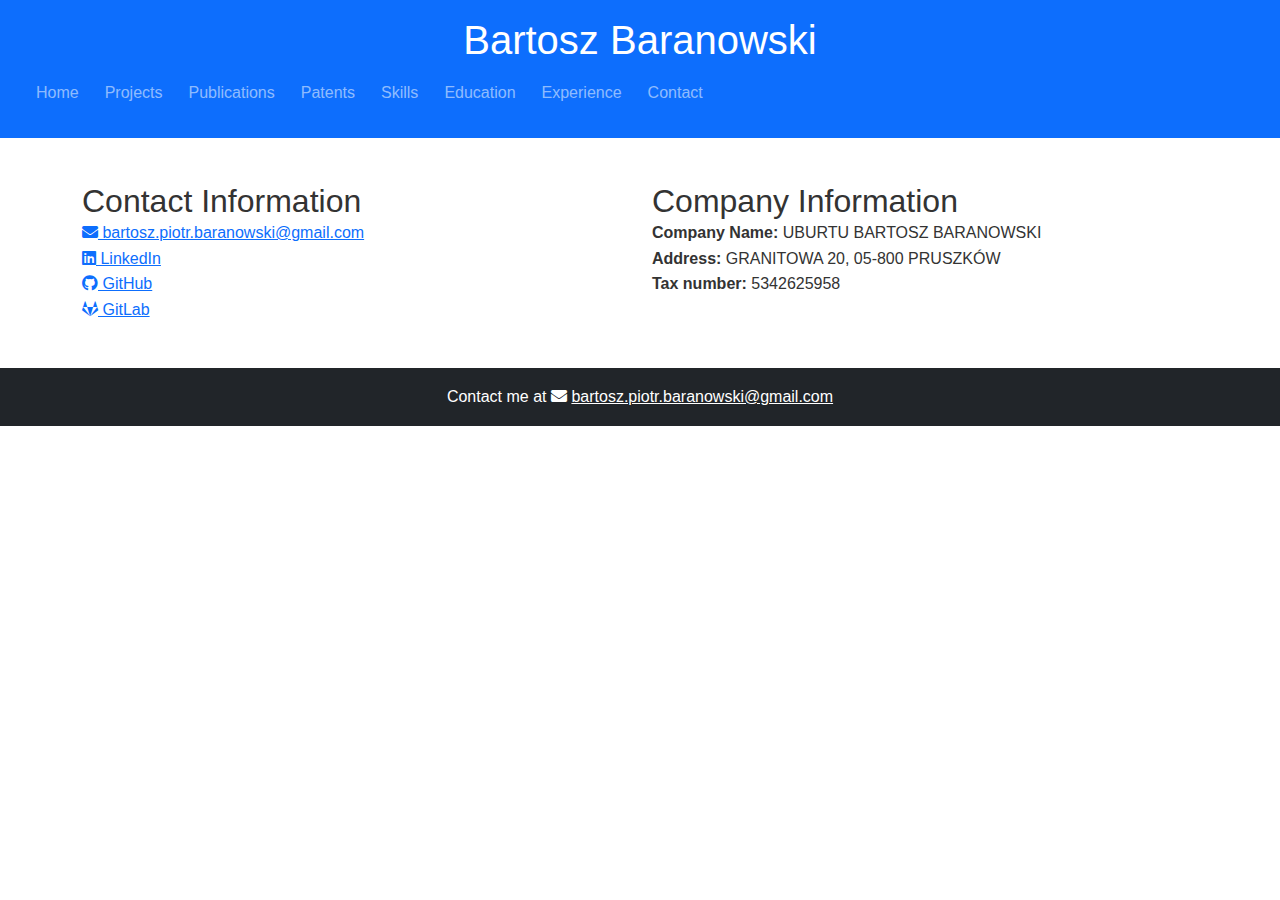
<file: contact.html>
<!DOCTYPE html>
<html lang="en">
<head>
    <meta charset="UTF-8">
    <meta name="viewport" content="width=device-width, initial-scale=1.0">
    <title>Contact - Bartosz Baranowski</title>
    <link href="https://cdn.jsdelivr.net/npm/bootstrap@5.0.2/dist/css/bootstrap.min.css" rel="stylesheet">
    <link rel="stylesheet" href="css/style.css">
    <link rel="stylesheet" href="https://cdnjs.cloudflare.com/ajax/libs/font-awesome/5.15.3/css/all.min.css">
</head>
<body>
<div id="header-placeholder"></div>
<main class="container mt-4">
    <div class="row">
        <div class="col-md-6">
            <h2>Contact Information</h2>
            <p><a href="mailto:bartosz.piotr.baranowski@gmail.com"><i class="fas fa-envelope"></i>
                bartosz.piotr.baranowski@gmail.com</a></p>
            <p><a href="https://www.linkedin.com/in/bartosz-piotr-baranowski/"><i class="fab fa-linkedin"></i> LinkedIn</a>
            </p>
            <p><a href="https://github.com/steven0seagal"><i class="fab fa-github"></i> GitHub</a>
            </p>
            <p><a href="https://gitlab.com/steven0seagal"><i class="fab fa-gitlab"></i> GitLab</a>
            </p>
        </div>
        <div class="col-md-6">
            <h2>Company Information</h2>
            <p><strong>Company Name:</strong> UBURTU BARTOSZ BARANOWSKI</p>
            <p><strong>Address:</strong> GRANITOWA 20, 05-800 PRUSZKÓW</p>
            <p><strong>Tax number: </strong>5342625958</p>
        </div>
    </div>
</main>
<br>
<div id="footer-placeholder"></div>
<script src="https://cdn.jsdelivr.net/npm/bootstrap@5.0.2/dist/js/bootstrap.bundle.min.js"></script>
<script src="js/load.js"></script>
</body>
</html>
</file>
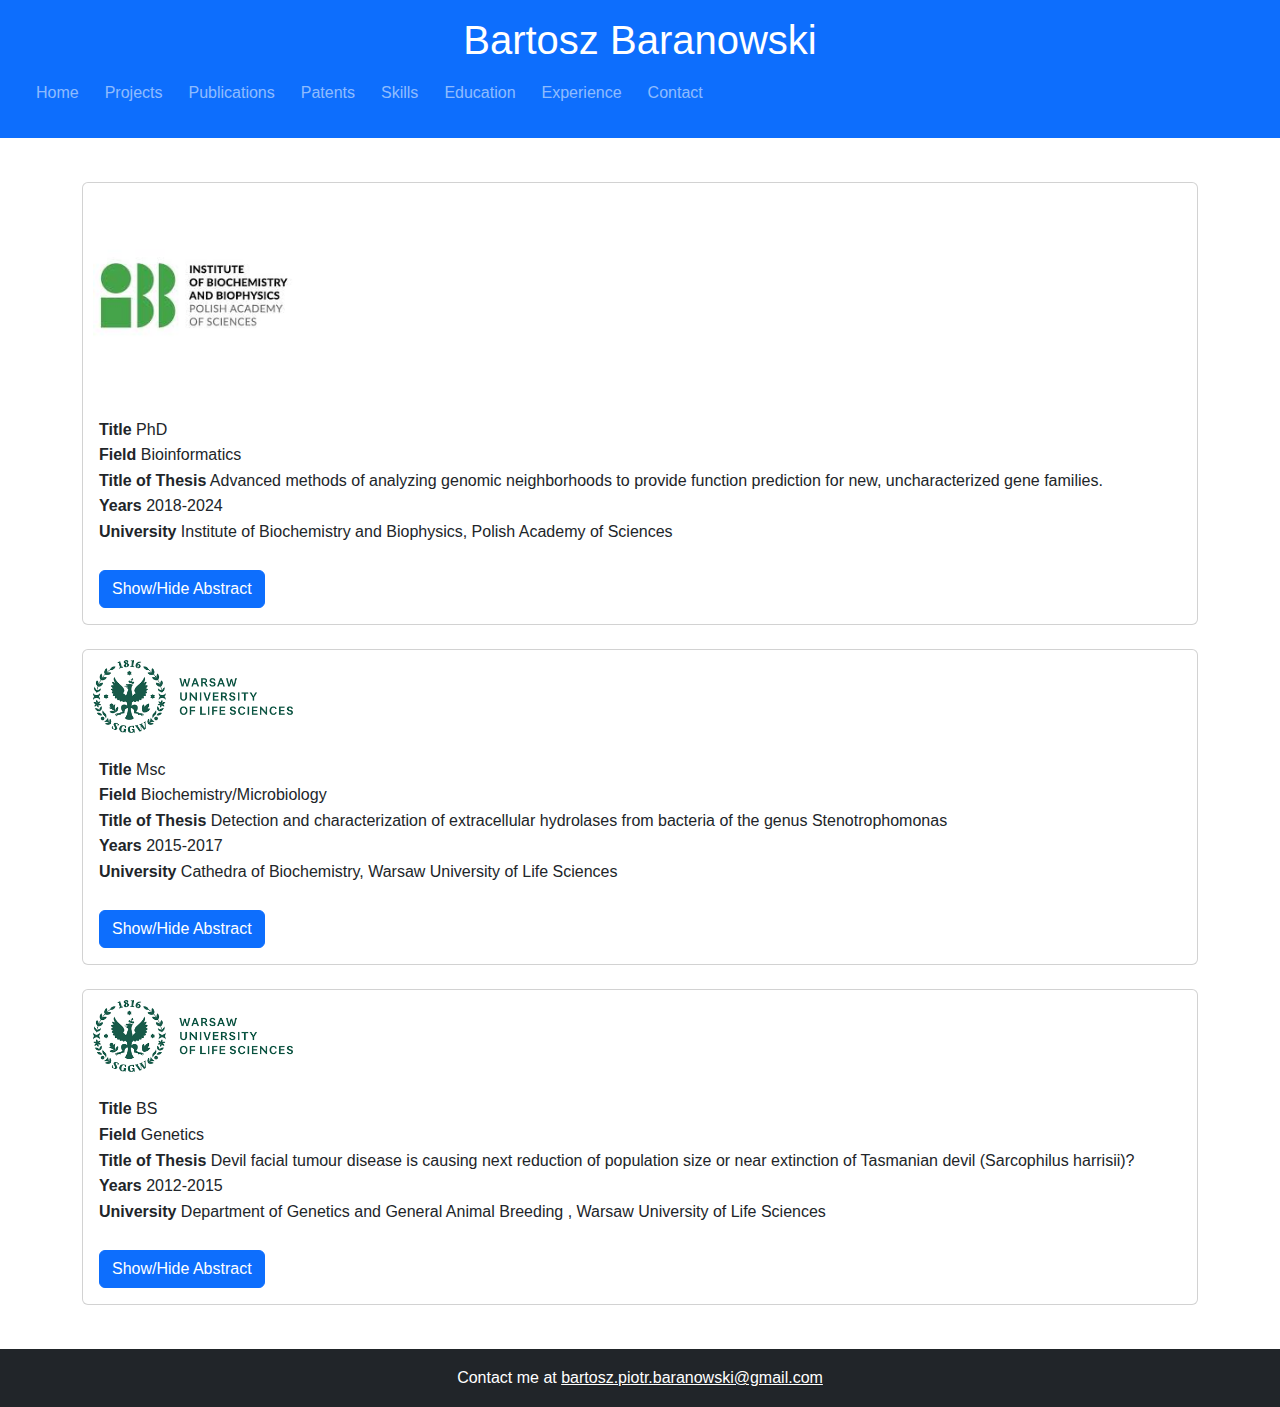
<file: education.html>
<!DOCTYPE html>
<html lang="en">
<head>
    <meta charset="UTF-8">
    <meta name="viewport" content="width=device-width, initial-scale=1.0">
    <title>Bartosz Baranowski - Bioinformatician</title>
    <link href="https://cdn.jsdelivr.net/npm/bootstrap@5.0.2/dist/css/bootstrap.min.css" rel="stylesheet">
    <link rel="stylesheet" href="css/style.css">
</head>
<body>
<div id="header-placeholder"></div>
<main class="container mt-4">

    <div class="row">
        <div class="col-md-12">
            <div class="card mb-4">
                <img src="images/ibb.jpeg" class="card-img-top custom-icon-patent" alt="patent icon">
                <div class="card-body">
                    <h3 class="card-title"></h3>
                    <p class="card-text"><b>Title</b> PhD </p>
                    <p class="card-text"><b>Field</b> Bioinformatics </p>
                    <p class="card-text"><b> Title of Thesis</b> Advanced methods of analyzing genomic neighborhoods
                        to provide function prediction for new, uncharacterized gene families.
                    <p class="card-text"><b>Years</b> 2018-2024 </p>
                    <p class="card-text"><b>University</b> Institute of Biochemistry and Biophysics, Polish Academy of
                        Sciences</p>
                    <br>
                    <p>
                        <a class="btn btn-primary" data-bs-toggle="collapse" href="#abstract1" role="button"
                           aria-expanded="false" aria-controls="abstract1">
                            Show/Hide Abstract
                        </a>
                    </p>

                    <div class="collapse" id="abstract1">
                        <div class="card card-body">
                            <b>Abstract:</b> Biochemical processes form a complex network of dependencies, therefore, a
                            deep analysis of the individual components of genomes, especially genes, is currently
                            essential. Determining the function of a gene is a key task in genomics applicable e.g.
                            in evolutionary biology, drug discovery and improvement, and personalized medicine.
                            The main objective of this doctoral thesis was to develop a solution enabling the analysis
                            of the genomic neighborhood of any bacterial gene to determine the biological function of an
                            unknown gene. The work began with the creation of an algorithm enabling the analysis of
                            genomic neighborhoods. A widely accessible tool was developed - a server and an extensive
                            database containing bacterial genomes, which allows for performing analyses. This doctoral
                            dissertation describes three projects. In each of them, analyses of genomic neighborhoods
                            were utilized, which were performed using the method developed within the dissertation,
                            as well as other bioinformatics methods. In the scope of the first project, the diversity
                            of bacterial families of Protein Kinase-Like (PKL) proteins was studied. As a result of the
                            conducted analyses, protein domains were identified, which significantly often appeared in
                            the analyzed neighborhoods. These essential protein domains were subject to further analysis
                            in terms of their presence in all PKL proteins, aiming to understand their potential common
                            functions. As a result of the conducted analyses, common domains in neighborhoods for
                            certain groups of PKL protein families were identified. However, for individual
                            PKL protein families, the presence of domains in neighborhoods was observed, which can be
                            considered characteristic for them and well conserved in the evolution process of bacterial
                            genomes. In the second project, a characterization of genomic neighborhoods was conducted
                            on a larger scale, utilizing genomes of bacteria belonging to the Legionella genus.
                            The main aim of these projects however, was to prepare a basis for the creation of a more
                            comprehensive and complex solution, which was presented in the third project. The proposed
                            tool - ProFaNA (Protein Family Neighborhood Analysis) - uses experiences from previous
                            projects and enables analyses on a much larger scale. ProFaNA allows for the analysis of
                            genomic neighborhoods based on an extensive database containing nearly 90 thousand bacterial
                            genomes, as well as enabling analysis within defined taxonomic groups. ProFaNA allows for
                            the examination of repeatable patterns of gene neighborhoods and identification of protein
                            families potentially functionally linked, which constitutes a significant step in expanding
                            our knowledge about the functions of bacterial genes.
                        </div>
                    </div>

                </div>
            </div>
            <div class="card mb-4">
                <img src="images/sggw.png" class="card-img-top custom-icon-patent" alt="patent icon">
                <div class="card-body">
                    <h3 class="card-title"></h3>
                    <p class="card-text"><b>Title</b> Msc </p>
                    <p class="card-text"><b>Field</b> Biochemistry/Microbiology </p>
                    <p class="card-text"><b> Title of Thesis</b> Detection and characterization of extracellular
                        hydrolases from bacteria of the genus Stenotrophomonas
                    <p class="card-text"><b>Years</b> 2015-2017 </p>
                    <p class="card-text"><b>University</b> Cathedra of Biochemistry, Warsaw University of Life Sciences
                    </p>
                    <br>
                    <p>
                        <a class="btn btn-primary" data-bs-toggle="collapse" href="#abstract2" role="button"
                           aria-expanded="false" aria-controls="abstract2">
                            Show/Hide Abstract
                        </a>
                    </p>

                    <div class="collapse" id="abstract2">
                        <div class="card card-body">
                            <b>Abstract:</b> Chitinases are group of enzymes belongs to glycoside hydrolases which break
                            the β-1,4 glycoside bond in chitin molecule. Chitynolytic properties can be used in
                            medicine, waste management or biocontrol. In this study we optimize growth condition
                            of Stenotrophomonas rhizophila. Moreover during experiments we had detected,
                            determined and partially characterize chitinolytic activity of extracellular endochitinase
                            syntetise from Stenotrophomonas rhizophila. Also there was a try to purify tested protein
                            and we had obtained part of nucleotide sequence that codes enzyme.
                        </div>
                    </div>

                </div>
            </div>
            <div class="card mb-4">
                <img src="images/sggw.png" class="card-img-top custom-icon-patent" alt="patent icon">
                <div class="card-body">
                    <h3 class="card-title"></h3>
                    <p class="card-text"><b>Title</b> BS </p>
                    <p class="card-text"><b>Field</b> Genetics </p>
                    <p class="card-text"><b> Title of Thesis</b> Devil facial tumour disease is causing next reduction
                        of population size or near extinction of Tasmanian devil (Sarcophilus harrisii)?
                    <p class="card-text"><b>Years</b> 2012-2015 </p>
                    <p class="card-text"><b>University</b> Department of Genetics and General Animal Breeding , Warsaw
                        University of Life Sciences
                    </p>
                    <br>
                    <p>
                        <a class="btn btn-primary" data-bs-toggle="collapse" href="#abstract2" role="button"
                           aria-expanded="false" aria-controls="abstract2">
                            Show/Hide Abstract
                        </a>
                    </p>

                    <div class="collapse" id="abstract2">
                        <div class="card card-body">
                            <b>Abstract:</b> Devil facial tumour disease is causing next reduction in the population
                            size or near extinction of Tasmanian devil (Sarcophilus harrisii)?
                            Tasmanian devil is the largest carnivorous marsupial on Tasmania Island since
                            at the beginning of XX century thylacines had extinct. Genetic diversity observed in all
                            devils divided this species in two populations, northwest and east. Tasmanian devils are
                            legally protected for over 70 years and since 1996 devils are threatened by extinction
                            caused by fast developing disease that comes from a Schwann cell, Devil Facial Tumor
                            Disease (DFTD). This disease is malignancy and transferred from animal to animal
                            by tumor’s cells. Nowadays there is not known cure for the DFTD, however there are
                            some research that main goal is to create a vaccine against this disease. This thesis shows
                            three aspects; characteristic of Tasmanian devil’s species and connection between
                            behavior and transfer of Devil Facial Tumor (DFT), genetic diversity in free-living devils
                            and validity of division into east and northwest population and accurate presentation
                            of Devil Facial Tumor Disease.
                        </div>
                    </div>

                </div>
            </div>
        </div>
    </div>

    <!-- Repeat the above structure for each patent -->
    </div>


</main>
<div id="footer-placeholder"></div>
<script src="https://cdn.jsdelivr.net/npm/bootstrap@5.0.2/dist/js/bootstrap.bundle.min.js"></script>
<script src="js/load.js"></script>
</body>
</html>
</file>
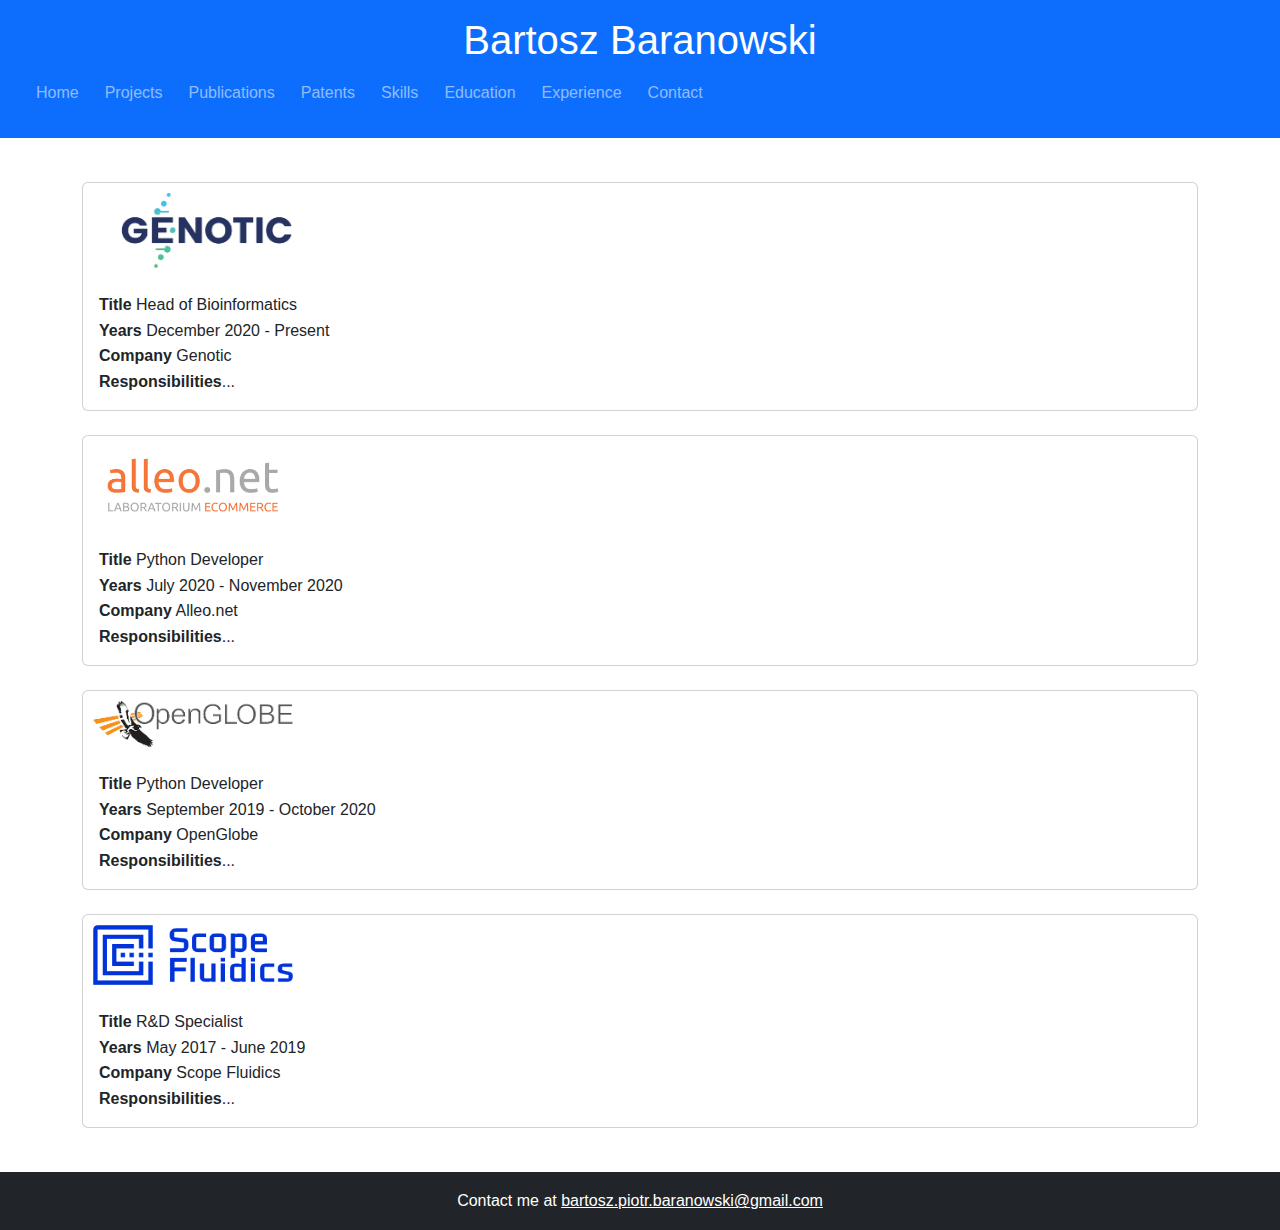
<file: experience.html>
<!DOCTYPE html>
<html lang="en">
<head>
    <meta charset="UTF-8">
    <meta name="viewport" content="width=device-width, initial-scale=1.0">
    <title>Bartosz Baranowski - Experience</title>
    <link href="https://cdn.jsdelivr.net/npm/bootstrap@5.0.2/dist/css/bootstrap.min.css" rel="stylesheet">
    <link rel="stylesheet" href="css/style.css">
</head>
<body>
    <div id="header-placeholder"></div>
    <main class="container mt-4">
        <div class="row">
        <div class="col-md-12">
            <div class="card mb-4">
                <img src="images/genotic.jpeg" class="card-img-top custom-icon-patent" alt="patent icon">
                <div class="card-body">
                    <h3 class="card-title"></h3>
                    <p class="card-text"><b>Title</b> Head of Bioinformatics </p>
                    <p class="card-text"><b> Years </b> December 2020 - Present</p>
                    <p class="card-text"><b>Company</b> Genotic </p>
                    <p class="card-text"><b>Responsibilities</b>...</p>

                </div>
            </div>

        </div>
         <div class="col-md-12">
            <div class="card mb-4">
                <img src="images/alleo.png" class="card-img-top custom-icon-patent" alt="patent icon">
                <div class="card-body">
                    <h3 class="card-title"></h3>
                    <p class="card-text"><b>Title</b> Python Developer </p>
                    <p class="card-text"><b> Years </b> July 2020 - November 2020</p>
                    <p class="card-text"><b>Company</b> Alleo.net </p>
                    <p class="card-text"><b>Responsibilities</b>...</p>
                </div>
            </div>

        </div>
         <div class="col-md-12">
            <div class="card mb-4">
                <img src="images/openglobe.png" class="card-img-top custom-icon-patent" alt="patent icon">
                <div class="card-body">
                    <h3 class="card-title"></h3>
                    <p class="card-text"><b>Title</b> Python Developer </p>
                    <p class="card-text"><b> Years </b> September  2019 - October 2020</p>
                    <p class="card-text"><b>Company</b> OpenGlobe </p>
                    <p class="card-text"><b>Responsibilities</b>...</p>
                </div>
            </div>

        </div>
         <div class="col-md-12">
            <div class="card mb-4">
                <img src="images/scope.png" class="card-img-top custom-icon-patent" alt="patent icon">
                <div class="card-body">
                    <h3 class="card-title"></h3>
                    <p class="card-text"><b>Title</b> R&D Specialist </p>
                    <p class="card-text"><b> Years </b> May 2017 - June 2019</p>
                    <p class="card-text"><b>Company</b> Scope Fluidics </p>
                    <p class="card-text"><b>Responsibilities</b>...</p>
                </div>
            </div>

        </div>
        <!-- Add more sections as needed for additional experience -->
    </main>
    <div id="footer-placeholder"></div>
    <script src="https://cdn.jsdelivr.net/npm/bootstrap@5.0.2/dist/js/bootstrap.bundle.min.js"></script>
    <script src="js/load.js"></script>
</body>
</html>
</file>
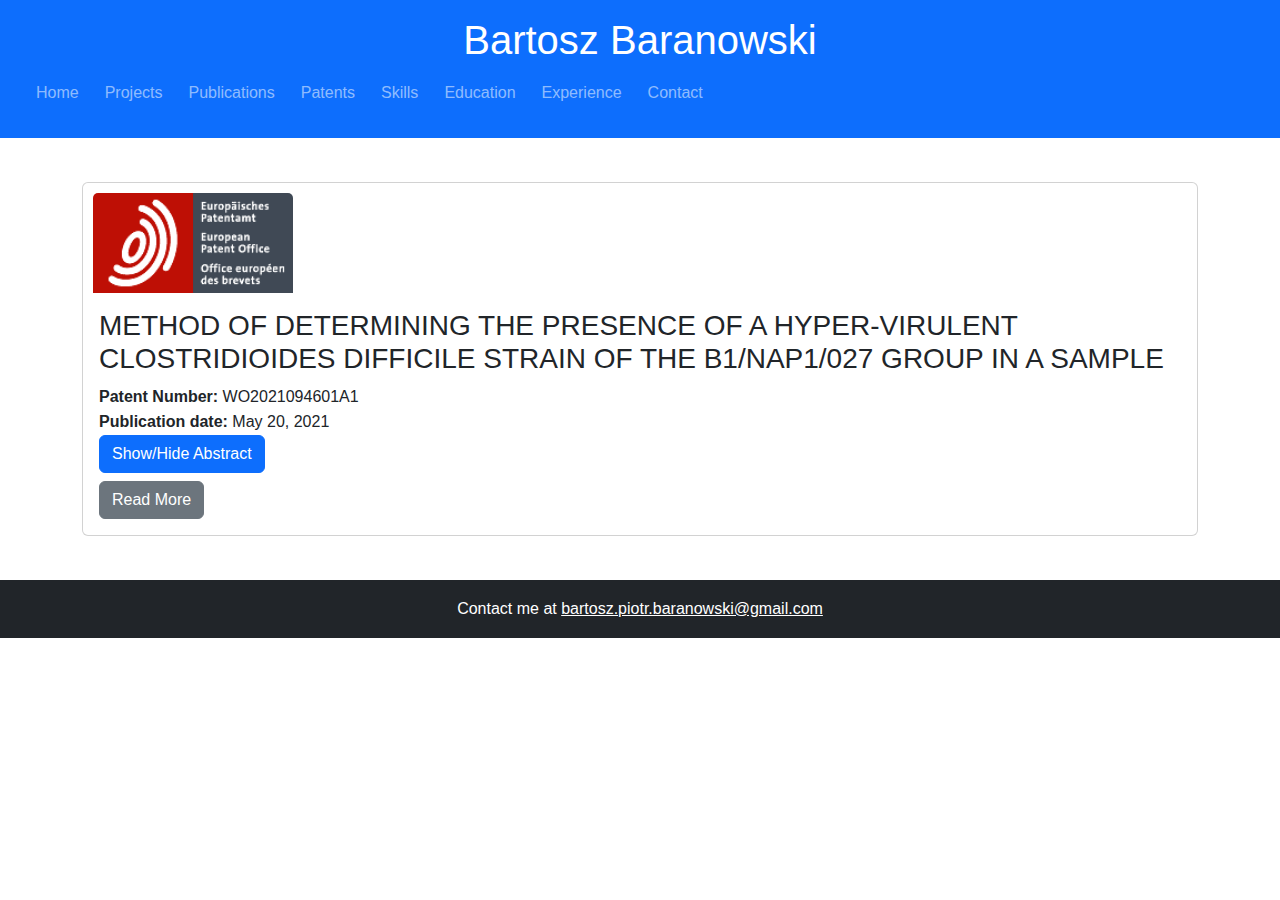
<file: patents.html>
<!DOCTYPE html>
<html lang="en">
<head>
    <meta charset="UTF-8">
    <meta name="viewport" content="width=device-width, initial-scale=1.0">
    <title>Bartosz Baranowski - Bioinformatician</title>
    <link href="https://cdn.jsdelivr.net/npm/bootstrap@5.0.2/dist/css/bootstrap.min.css" rel="stylesheet">
    <link rel="stylesheet" href="css/style.css">
</head>
<body>
<div id="header-placeholder"></div>
<main class="container mt-4">

    <div class="row">
        <div class="col-md-12">
            <div class="card mb-4">
                <img src="images/logo_EP.gif" class="card-img-top custom-icon-patent" alt="patent icon">
                <div class="card-body">
                    <h3 class="card-title">METHOD OF DETERMINING THE PRESENCE OF A HYPER-VIRULENT CLOSTRIDIOIDES
                        DIFFICILE STRAIN OF THE B1/NAP1/027 GROUP IN A SAMPLE</h3>
                    <p class="card-text"><b>Patent Number:</b> WO2021094601A1</p>
                    <p class="card-text"><b>Publication date:</b> May 20, 2021 </p>
                    <p>
                        <a class="btn btn-primary" data-bs-toggle="collapse" href="#abstract1" role="button"
                           aria-expanded="false" aria-controls="abstract1">
                            Show/Hide Abstract
                        </a>
                    </p>
                    <div class="collapse" id="abstract1">
                        <div class="card card-body">
                            <b>Abstract:</b> The present invention relates to primer pair and an oligonucleotide probe
                            for hybridizing to at least a portion of a chloramphenicol acetyltransferase gene coded in a
                            transposon of family CTn-027 of a hyper-virulent Clostridioides difficile strain of the
                            B1/NAP1/027 group, an oligonucleotide set for use in a nucleic acid amplification process or
                            a nucleic acid detection process for determining the presence of a hyper-virulent
                            Clostridioides difficile strain of the B1/NAP1/027 group in a sample, a kit for detecting
                            the presence of a hyper-virulent strain of Clostridioides difficile of the B1/NAP1/027 group
                            in a sample, and a method of determining the presence or absence of a hyper-virulent
                            Clostridioides difficile strain of the B1/NAP1/027 group in a sample.
                        </div>
                    </div>
                    <a href="https://worldwide.espacenet.com/patent/search/family/068583155/publication/WO2021094601A1?q=pn%3DWO2021094601A1"
                       class="btn btn-secondary mt-2">Read More</a>
                </div>
            </div>
        </div>

        <!-- Repeat the above structure for each patent -->
    </div>


</main>
<div id="footer-placeholder"></div>
<script src="https://cdn.jsdelivr.net/npm/bootstrap@5.0.2/dist/js/bootstrap.bundle.min.js"></script>
<script src="js/load.js"></script>
</body>
</html>
</file>
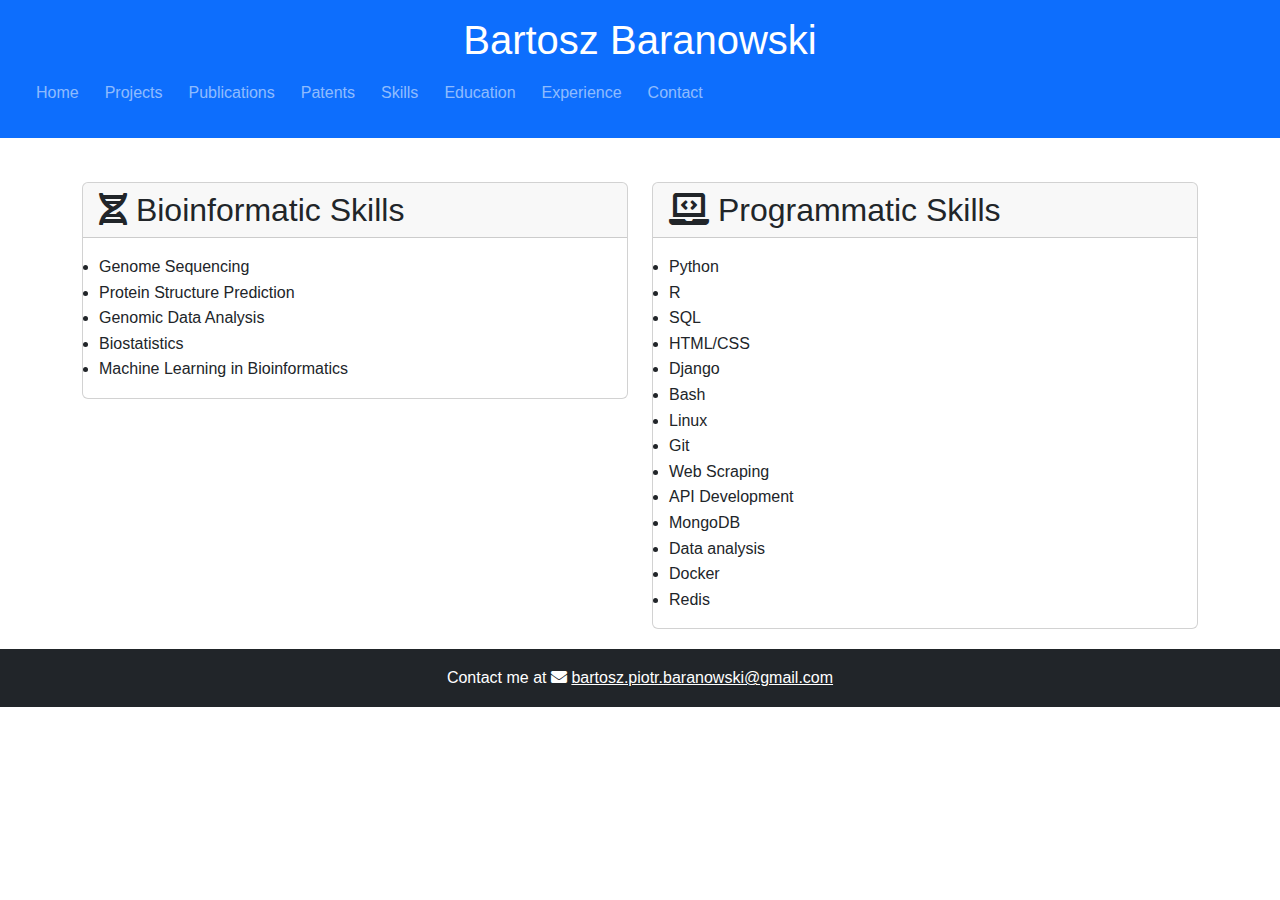
<file: skills.html>
<!DOCTYPE html>
<html lang="en">
<head>
    <meta charset="UTF-8">
    <meta name="viewport" content="width=device-width, initial-scale=1.0">
    <title>Bartosz Baranowski - Skills</title>
    <link href="https://cdn.jsdelivr.net/npm/bootstrap@5.0.2/dist/css/bootstrap.min.css" rel="stylesheet">
    <link rel="stylesheet" href="css/style.css">
    <link rel="stylesheet" href="https://cdnjs.cloudflare.com/ajax/libs/font-awesome/5.15.3/css/all.min.css">
</head>
<body>
    <div id="header-placeholder"></div>
    <main class="container mt-4">
        <div class="row">
            <div class="col-md-6">
                <div class="card">
                    <div class="card-header">
                        <h2><i class="fas fa-dna"></i> Bioinformatic Skills</h2>
                    </div>
                    <div class="card-body">
                        <ul>
                            <li>Genome Sequencing</li>
                            <li>Protein Structure Prediction</li>
                            <li>Genomic Data Analysis</li>
                            <li>Biostatistics</li>
                            <li>Machine Learning in Bioinformatics</li>
                        </ul>
                    </div>
                </div>
            </div>
            <div class="col-md-6">
                <div class="card">
                    <div class="card-header">
                        <h2><i class="fas fa-laptop-code"></i> Programmatic Skills</h2>
                    </div>
                    <div class="card-body">
                        <ul>
                            <li>Python</li>
                            <li>R</li>
                            <li>SQL</li>
                            <li>HTML/CSS</li>
                            <li>Django</li>
                            <li>Bash</li>
                            <li>Linux</li>
                            <li>Git</li>
                            <li>Web Scraping</li>
                            <li>API Development</li>
                            <li>MongoDB</li>
                            <li>Data analysis</li>
                            <li>Docker</li>
                            <li>Redis</li>

                        </ul>
                    </div>
                </div>
            </div>
        </div>
    </main>
    <div id="footer-placeholder"></div>
    <script src="https://cdn.jsdelivr.net/npm/bootstrap@5.0.2/dist/js/bootstrap.bundle.min.js"></script>
    <script src="js/load.js"></script>
</body>
</html>
</file>
<file: css/style.css>
/* Basic reset */
body, h1, h2, p, ul {
    margin: 0;
    padding: 0;
}

body {
    font-family: Arial, sans-serif;
    line-height: 1.6;
    color: #333;
    background-color: #fff;
}

header {
    background-color: #438fd7; /* Navy blue */
    color: #ffffff;
    padding: 10px 20px;
    text-align: center;
}

nav ul {
    list-style: none;
}

nav ul li {
    display: inline;
    margin-right: 10px;
}

nav ul li a {
    color: #ffffff;
    text-decoration: none;
}

main {
    padding: 20px;
}

footer {
    text-align: center;
    padding: 10px 0;
    background-color: #3cae84; /* Green */
    color: white;
}

img {
    max-width: 100%;
    height: auto;
}
.img-resize {
    height: 500px;
    width: auto;
    padding: 10px;
}

.custom-icon-bmc {
    width: 150px !important;
    height: auto !important;
}
.custom-icon-peerj {
    width: 100px !important;
    height: 100px !important;
}
.custom-icon-bsm {
    width: 300px !important;
    height: auto !important;
}
.custom-icon-3bt {
    width: 150px !important;
    height: auto !important;
}

.navbar-nav-custom {
    margin-left: auto;
}

.navbar-brand img {
    height: 30px;
    width: 30px;
    margin-right: 10px;
}
.custom-icon-patent {
    width: 200px !important;
    height: auto !important;
    margin-left: 10px;
    margin-top: 10px;
}
</file>
